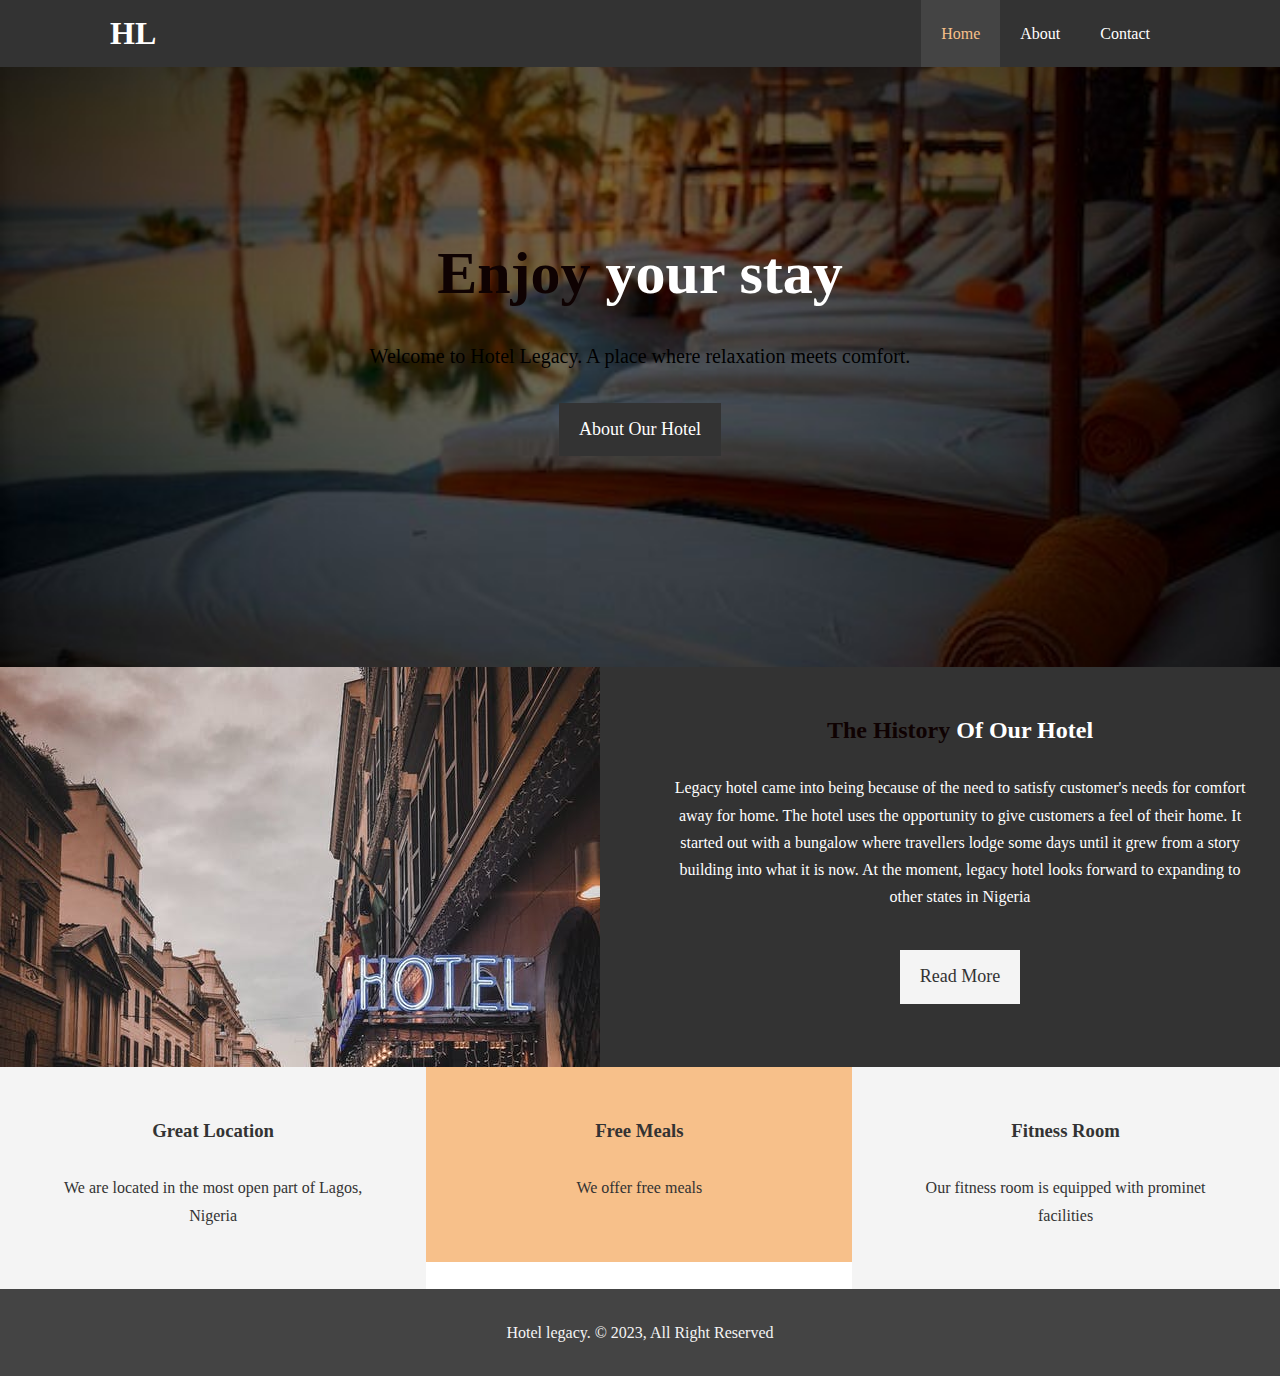
<file: index.html>
<!DOCTYPE html>
<html lang="en">

<head>
  <meta charset="UTF-8">
  <meta name="viewport" content="width=device-width, initial-scale=1.0">
  <meta name="description" content="welcome to the most extraordinary hotel in Ogun, Nigeria">
  <meta name="keywords" content="Hotel,Ogun, Nigeria, hotel">
  <link rel="stylesheet" href="https://cdnjs.cloudflare.com/ajax/libs/font-awesome/6.4.0/css/all.min.css"
    integrity="sha512-iecdLmaskl7CVkqkXNQ/ZH/XLlvWZOJyj7Yy7tcenmpD1ypASozpmT/E0iPtmFIB46ZmdtAc9eNBvH0H/ZpiBw=="
    crossorigin="anonymous" referrerpolicy="no-referrer" />
  <link rel="stylesheet" href="css/style.css">
  <title>Hotel Legacy | Welcome</title>
</head>

<body>
  <!-- Header and Nav Bar -->
  <header>
    <nav id="navbar">
      <div class="container">
        <h1 class="logo"><a href="index.html">HL</h1></a>
        <ul>
          <li><a class="current" href="index.html">Home</li></a>
          <li><a href="about.html">About</li></a>
          <li><a href="contact.html">Contact</li></a>
        </ul>
      </div>
    </nav>
    <div class="showcase">
      <div class="container">
        <div class="showcase-content">
          <h1><span class="text-primary">Enjoy</span> your stay</h1>
          <p class="lead">Welcome to Hotel Legacy. A place where relaxation meets comfort.</p>
          <a class="btn" href="about.html">About Our Hotel</a>
        </div>
      </div>
    </div>
  </header>
<!-- Section 1 -->
  <section id="home-info" class="bg-dark">
    <div class="info-img"></div>
    <div class="info-content">
      <h2><span class="text-primary"> The History</span> Of Our Hotel</h2>
      <p>Legacy hotel came into being because of the need to satisfy customer's needs for comfort away for home. The
        hotel uses the opportunity to give customers a feel of their home. It started out with a bungalow where
        travellers lodge some days until it grew from a story building into what it is now. At the moment, legacy hotel
        looks forward to expanding to other states in Nigeria</p>
      <a href="about.html" class="btn btn-light">Read More</a>
    </div>
  </section>
  <!-- Section 2-->
  <section id="features">
    <div class="box bg-light">
      <i class="fa-solid fa-hotel fa-3x"></i>
      <h3>Great Location</h3>
      <p>We are located in the most open part of Lagos, Nigeria</p>
    </div>
    <div class="box bg-primary">
      <i class="fa-solid fa-bowl-food fa-3x"></i>
      <h3>Free Meals</h3>
      <p>We offer free meals</p>
    </div>
    <div class="box bg-light">
      <i class="fa-solid fa-dumbbell fa-3x"></i>
      <h3>Fitness Room</h3>
      <p>Our fitness room is equipped with prominet facilities</p>
    </div>
  </section>
  <div class="clr"></div>
  <!-- Footer -->
  <footer id="main-footer">
    <p>Hotel legacy. &copy; 2023, All Right Reserved</p>
  </footer>
</body>

</html>
</file>
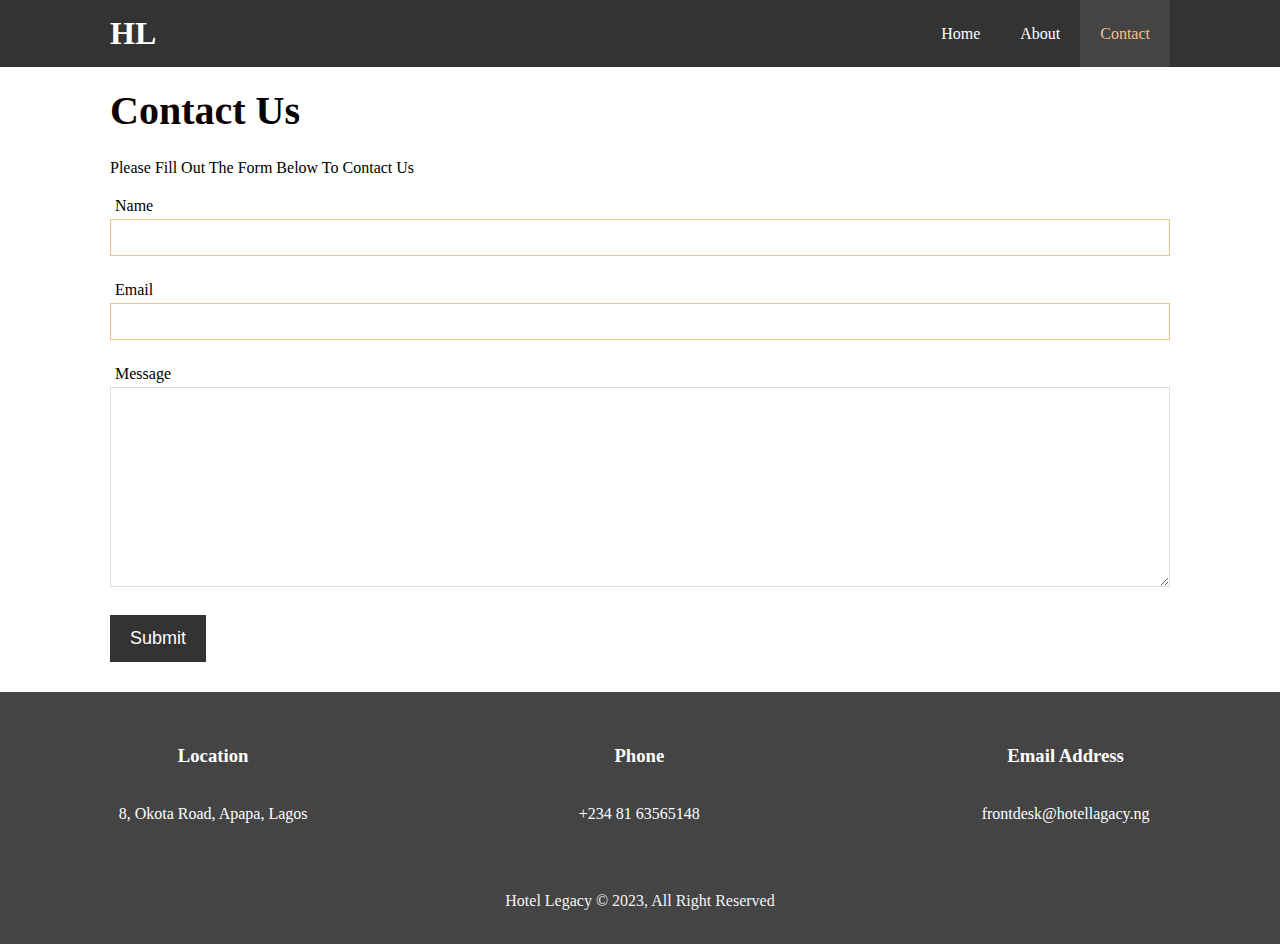
<file: contact.html>
<!DOCTYPE html>
<html lang="en">
<head>
  <meta charset="UTF-8">
  <meta name="viewport" content="width=device-width, initial-scale=1.0">
  <meta name="description" content="welcome to the most extraordinary hotel in Ogun, Nigeria">
  <meta name="keywords" content="Hotel,Ogun, Nigeria, hotel">
  <link rel="stylesheet" href="https://cdnjs.cloudflare.com/ajax/libs/font-awesome/6.4.0/css/all.min.css" integrity="sha512-iecdLmaskl7CVkqkXNQ/ZH/XLlvWZOJyj7Yy7tcenmpD1ypASozpmT/E0iPtmFIB46ZmdtAc9eNBvH0H/ZpiBw==" crossorigin="anonymous" referrerpolicy="no-referrer" />
  <link rel="stylesheet" href="css/style.css">
  <title>Hotel Legacy | Contact</title>
</head>
<body>
   <header>
    <nav id="navbar">
      <div class="container">
        <h1 class="logo"><a href="index.html">HL</h1></a>
        <ul>
          <li><a href="index.html">Home</li></a>
          <li><a href="about.html">About</li></a>
          <li><a class="current" href="contact.html">Contact</li></a>
        </ul>
      </div>
    </nav>
   </header>
   <section id="contact-form" class="py-3">
    <div class="container">
      <h1 class="l-heading"><span class="text-primary">Contact</span> Us</h1>
      <p>Please Fill Out The Form Below To Contact Us</p>
      <form action="process.php">
        <div class="form-group">
          <label for="name">Name</label>
          <input type="text" name="name" id="name">
        </div>
        <div class="form-group">
          <label for="email">Email</label>
          <input type="email" name="email" id="email">
        </div>
        <div class="form-group">
          <label for="message">Message</label>
          <textarea name="message" id="message"></textarea>
        </div>
         <button type="submit" class="btn">Submit</button>
      </form>
    </div>
   </section>

      <section id="contact-info" class="bg-dark">
        <div class="box">
          <i class="fa-solid fa-hotel fa-3x"></i>
          <h3>Location</h3>
          <p>8, Okota Road, Apapa, Lagos</p>
             </div>
        <div class="box">
          <i class="fa-solid fa-phone fa-3x"></i>
          <h3>Phone</h3>
          <p>+234 81 63565148</p>
             </div>
        <div class="box">
          <i class="fa-solid fa-envelope fa-3x"></i>
          <h3>Email Address</h3>
          <p>frontdesk@hotellagacy.ng</p>
             </div>
      </section>
       
   <footer id="main-footer">
     <p>Hotel Legacy &copy; 2023, All Right Reserved</p>
   </footer>
</body>
</html>
</file>
<file: css/style.css>
/* css reset */
* {
    margin: 0;
    padding: 0;
    box-sizing: border-box;
}

/* main styling */
html,
body {
    font-family: Cambria, Cochin, Georgia, Times, 'Times New Roman', serif;
    line-height: 1.7em;
}

/* The Head Section for Home and About. */
a {
    color: #333;
    text-decoration: none;
}

h1,
h2,
h3 {
    padding-bottom: 20px;
}

p {
    margin: 10px 0;
}

/* utility classes */
.container {
    margin: auto;
    max-width: 1100px;
    overflow: auto;
    padding: 0 20px;
}

.text-primary {
    color: #0f0202;
    
}

.lead {
    font-size: 20px;
    color: #000;
}

.btn {
    display: inline-block;
    font-size: 18px;
    color: #fff;
    background: #333;
    padding: 13px 20px;
    border: none;
    cursor: pointer;
}

.btn:hover {
    background: #f7c08a;
    color: #333;
}

.bg-light {
    background: #f4f4f4;
    color: #333;

}

.bg-primary {
    color: #333;
    background: #f7c08a;
}

.clr {
    clear: both;
}

.l-heading {
    font-size: 40px;
    color: #000;
}

.btn-light {
    background: #f4f4f4;
    color: #333;
}

.bg-dark {
    background: #333;
    color: #fff;

}

/* padding */
.py-1 {
    padding: 10px 0;
}

.py-2 {
    padding: 20px 0;
}

.py-3 {
    padding: 30px 0;
}

/* navbar */
#navbar {
    background: #333;
    color: #fff;
    overflow: auto;
}

#navbar a {
    color: #fff;
}

#navbar h1 {
    float: left;
    padding-top: 20px;
}

#navbar ul {
    list-style: none;
    float: right;
}

#navbar ul li {
    float: left;
}

#navbar ul li a {
    display: block;
    padding: 20px;
    text-align: center;
}

#navbar ul li a:hover,
#navbar ul li a.current {
    background: #444;
    color: #f7c08aff;
}

/* showcase */
.showcase {
    background: url('../images/home.jpeg') no-repeat center center/cover;
    height: 600px;
}

.showcase .showcase-content {
    color: #fff;
    text-align: center;
    padding-top: 170px;
}

.showcase .showcase-content h1 {
    font-size: 60px;
    line-height: 1.2em;
}

.showcase .showcase-content p {
    padding-bottom: 20px;
    line-height: 1.7em;
}


/* The Body Part of Home Page*/

/* home info */
#home-info {
    height: 400px;
}

#home-info .info-img {
    float: left;
    width: 50%;
    background: url('../images/hotellegacy.jpeg') no-repeat;
    min-height: 100%;
}

#home-info .info-content {
    float: right;
    width: 50%;
    height: 100%;
    text-align: center;
    padding: 50px 30px;
    overflow: hidden;
}

#home-info .info-content p {
    padding-bottom: 30px;
}

/* features section */
.box {
    float: left;
    width: 33.3%;
    padding: 50px;
    text-align: center;
}

.box i {
    margin-bottom: 10px;
}

/* About info */
#about-info .info-right {
    float: right;
    width: 50%;
    min-height: 100%;
}

#about-info .info-right img {
    display: block;
    margin: auto;
    width: 50%;
    border-radius: 90%;

}

#about-info .info-left {
    float: left;
    width: 50%;
    min-height: 100%;
}

/* testimonials */
#testimonials {
    height: 600px;
    background: url('../img/hotelimage2.jpg') no-repeat center center/cover;
    padding-top: 100px;
    border-radius: 5px;
}

#testimonials h2 {
    color: #f4f4f4;
    text-align: center;
    padding-bottom: 40px;
}

#testimonials .testimonial-1 {
    padding: 50px;
    margin-bottom: 40px;
    opacity: 0.9;
}
#testimonials .testimonial-2 {
    padding: 40px;
    margin-bottom: 40px;
    opacity: 0.9;
}

#testimonials .testimonial-1 img {
    width: 60px;
    overflow: auto;
    float: left;
    margin-right: 20px;
    border-radius: 30%;
}
#testimonials .testimonial-2 img {
    width: 80px;
    float: left;
    margin-right: 20px;
    border-radius: 40%;
}

/* contact */
#contact-form .form-group {
    margin-bottom: 20px;
}

#contact-form label {
    display: block;
    margin-left: 5px;
}

#contact-form input,
#contact-form textarea {
    width: 100%;
    padding: 10px;
    border: 1px #ddd solid;
}

#contact-form textarea {
    height: 200px;
}

#contact-form input,
#contact-form textarea:focus {
    outline: none;
    border-color: #f7c08a;
}

/* main-footer */
#main-footer {
    text-align: center;
    background: #444;
    color: #f4f4f4;
    padding: 20px;
}
</file>
